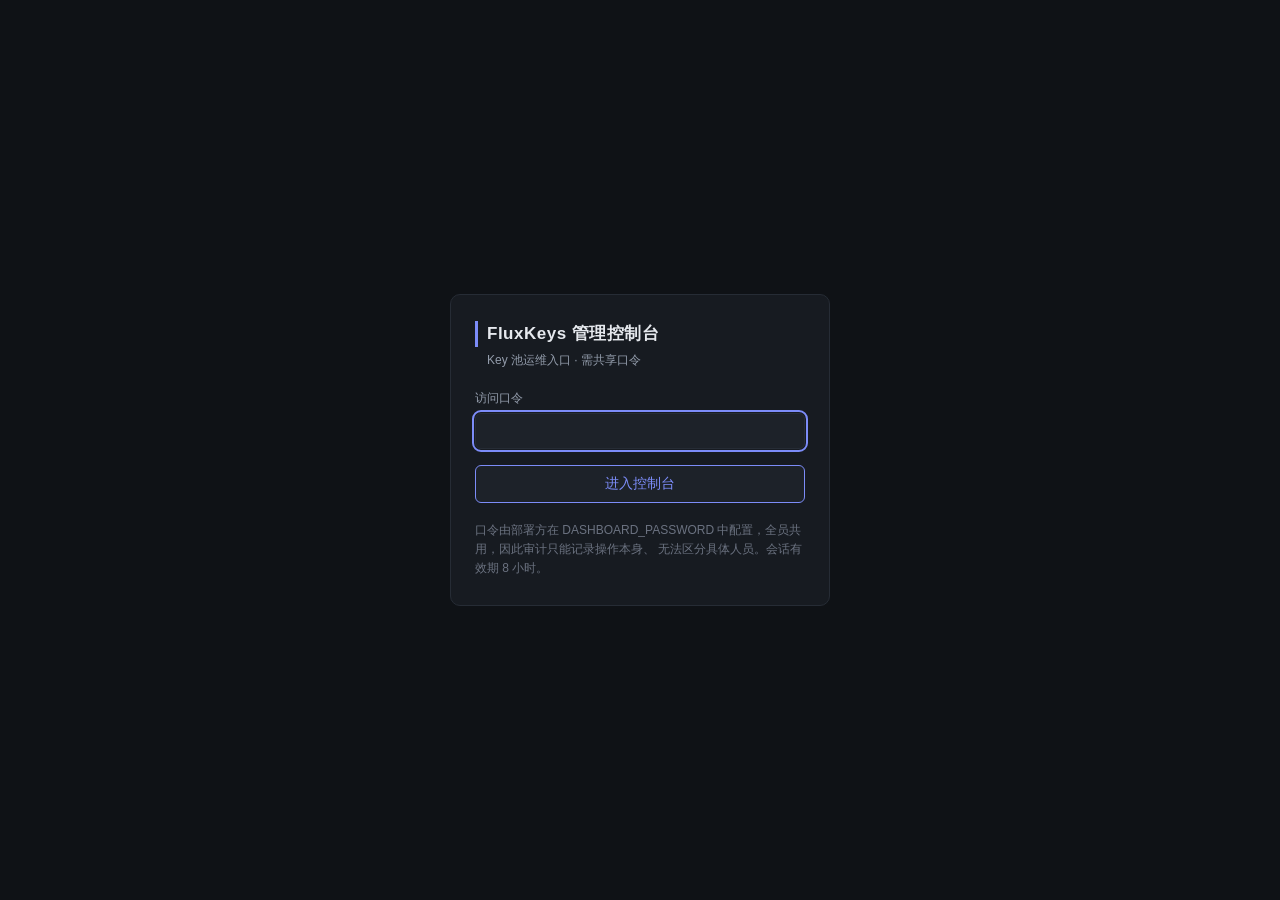
<file: dashboard/app/static/login.html>
<!DOCTYPE html>
<html lang="zh-CN">
<head>
  <meta charset="utf-8">
  <meta name="viewport" content="width=device-width, initial-scale=1">
  <meta name="robots" content="noindex, nofollow">
  <title>登录 · FluxKeys 管理控制台</title>
  <!-- 样式与脚本全部内联：登录页不引用 /app.css 与 /app.js，
       从而实现 Spec 1.6 的「零静态资源豁免」——未登录者读不到任何业务前端产物。 -->
  <style>
    :root {
      --bg: #0f1216;
      --panel: #171b21;
      --panel-2: #1d2229;
      --border: #262c35;
      --text: #e6e9ee;
      --text-dim: #939cab;
      --text-faint: #6b7280;
      --up: #f04d4d;
      --up-soft: #3a1d1f;
      --warn: #e8a33d;
      --warn-soft: #33270f;
      --accent: #7c8cf8;
    }

    * { box-sizing: border-box; }

    body {
      margin: 0;
      min-height: 100vh;
      display: flex;
      align-items: center;
      justify-content: center;
      padding: 24px;
      background: var(--bg);
      color: var(--text);
      font-family: -apple-system, BlinkMacSystemFont, "PingFang SC",
        "Hiragino Sans GB", "Microsoft YaHei", "Helvetica Neue", sans-serif;
      font-size: 14px;
      line-height: 1.5;
    }

    .box {
      width: 100%;
      max-width: 380px;
      background: var(--panel);
      border: 1px solid var(--border);
      border-radius: 10px;
      padding: 26px 24px;
    }

    h1 {
      margin: 0 0 4px;
      font-size: 17px;
      letter-spacing: 0.5px;
      padding-left: 9px;
      border-left: 3px solid var(--accent);
    }

    .sub { margin: 0 0 20px; padding-left: 12px; color: var(--text-dim); font-size: 12px; }

    label { display: block; color: var(--text-dim); font-size: 12px; margin-bottom: 6px; }

    input[type="password"] {
      width: 100%;
      background: var(--panel-2);
      color: var(--text);
      border: 1px solid var(--border);
      border-radius: 6px;
      padding: 9px 11px;
      font-size: 14px;
      font-family: inherit;
    }

    input[type="password"]:focus-visible,
    button:focus-visible { outline: 2px solid var(--accent); outline-offset: 1px; }

    button {
      width: 100%;
      min-height: 38px;
      margin-top: 16px;
      background: var(--panel-2);
      color: var(--accent);
      border: 1px solid var(--accent);
      border-radius: 6px;
      font-size: 14px;
      font-family: inherit;
      cursor: pointer;
      transition: background-color 150ms cubic-bezier(0.4, 0, 0.2, 1),
        color 150ms cubic-bezier(0.4, 0, 0.2, 1);
    }

    button:hover:not(:disabled) { background: var(--panel); }
    button:disabled { opacity: 0.55; cursor: not-allowed; color: var(--text-dim); border-color: var(--border); }

    .msg {
      display: none;
      margin-top: 14px;
      padding: 9px 12px;
      border-radius: 6px;
      border-left: 3px solid var(--up);
      background: var(--up-soft);
      font-size: 13px;
      line-height: 1.55;
    }

    .msg.show { display: block; }
    .msg.locked { border-left-color: var(--warn); background: var(--warn-soft); }

    .foot { margin: 18px 0 0; color: var(--text-faint); font-size: 12px; line-height: 1.6; }

    @media (prefers-reduced-motion: reduce) { button { transition: none; } }
  </style>
</head>
<body>
<main class="box">
  <h1>FluxKeys 管理控制台</h1>
  <p class="sub">Key 池运维入口 · 需共享口令</p>

  <form id="f" novalidate>
    <label for="pw">访问口令</label>
    <input type="password" id="pw" name="password" autocomplete="current-password"
           autofocus required aria-describedby="msg">
    <button type="submit" id="go">进入控制台</button>
  </form>

  <p class="msg" id="msg" role="alert"></p>

  <p class="foot">
    口令由部署方在 DASHBOARD_PASSWORD 中配置，全员共用，因此审计只能记录操作本身、
    无法区分具体人员。会话有效期 8 小时。
  </p>
</main>

<script>
  'use strict';

  (function () {
    var form = document.getElementById('f');
    var input = document.getElementById('pw');
    var btn = document.getElementById('go');
    var msg = document.getElementById('msg');

    function show(text, locked) {
      msg.textContent = text;
      msg.className = 'msg show' + (locked ? ' locked' : '');
    }

    function clear() {
      msg.textContent = '';
      msg.className = 'msg';
    }

    form.addEventListener('submit', async function (ev) {
      ev.preventDefault();
      clear();
      var pw = input.value;
      if (!pw) {
        show('请输入访问口令。');
        input.focus();
        return;
      }
      btn.disabled = true;
      btn.textContent = '正在校验…';
      try {
        // 表单编码提交，与 /login 的 OpenAPI 契约一致。
        // 口令只存在于这个局部变量与请求体中：会话凭据由服务端以 HttpOnly Cookie 下发，
        // 前端既读不到也无需保存，因此不写入 localStorage / sessionStorage。
        var resp = await fetch('/login', {
          method: 'POST',
          headers: {
            'Content-Type': 'application/x-www-form-urlencoded',
            Accept: 'application/json'
          },
          body: new URLSearchParams({ password: pw }).toString(),
          credentials: 'same-origin',
          cache: 'no-store'
        });
        pw = '';
        if (resp.status === 204 || resp.status === 200) {
          input.value = '';
          window.location.replace('/');
          return;
        }
        var detail = '';
        try {
          var body = await resp.json();
          if (body && body.detail) detail = body.detail;
        } catch (e) { /* 响应非 JSON，用下面的兜底文案 */ }
        if (resp.status === 429) {
          // 服务端刻意不透露剩余尝试次数，前端同样不猜测、不倒计时。
          show(detail || '失败次数过多，该来源已被临时锁定，请稍后再试。', true);
        } else if (resp.status === 401) {
          show(detail || '口令不正确。连续失败会触发锁定，请确认后再提交。');
          input.value = '';
          input.focus();
        } else {
          show(detail || ('登录服务异常（HTTP ' + resp.status + '），请检查看板容器日志。'));
        }
      } catch (e) {
        show('无法连接看板服务：' + (e && e.message ? e.message : '网络异常'));
      } finally {
        btn.disabled = false;
        btn.textContent = '进入控制台';
      }
    });
  })();
</script>
</body>
</html>
</file>
